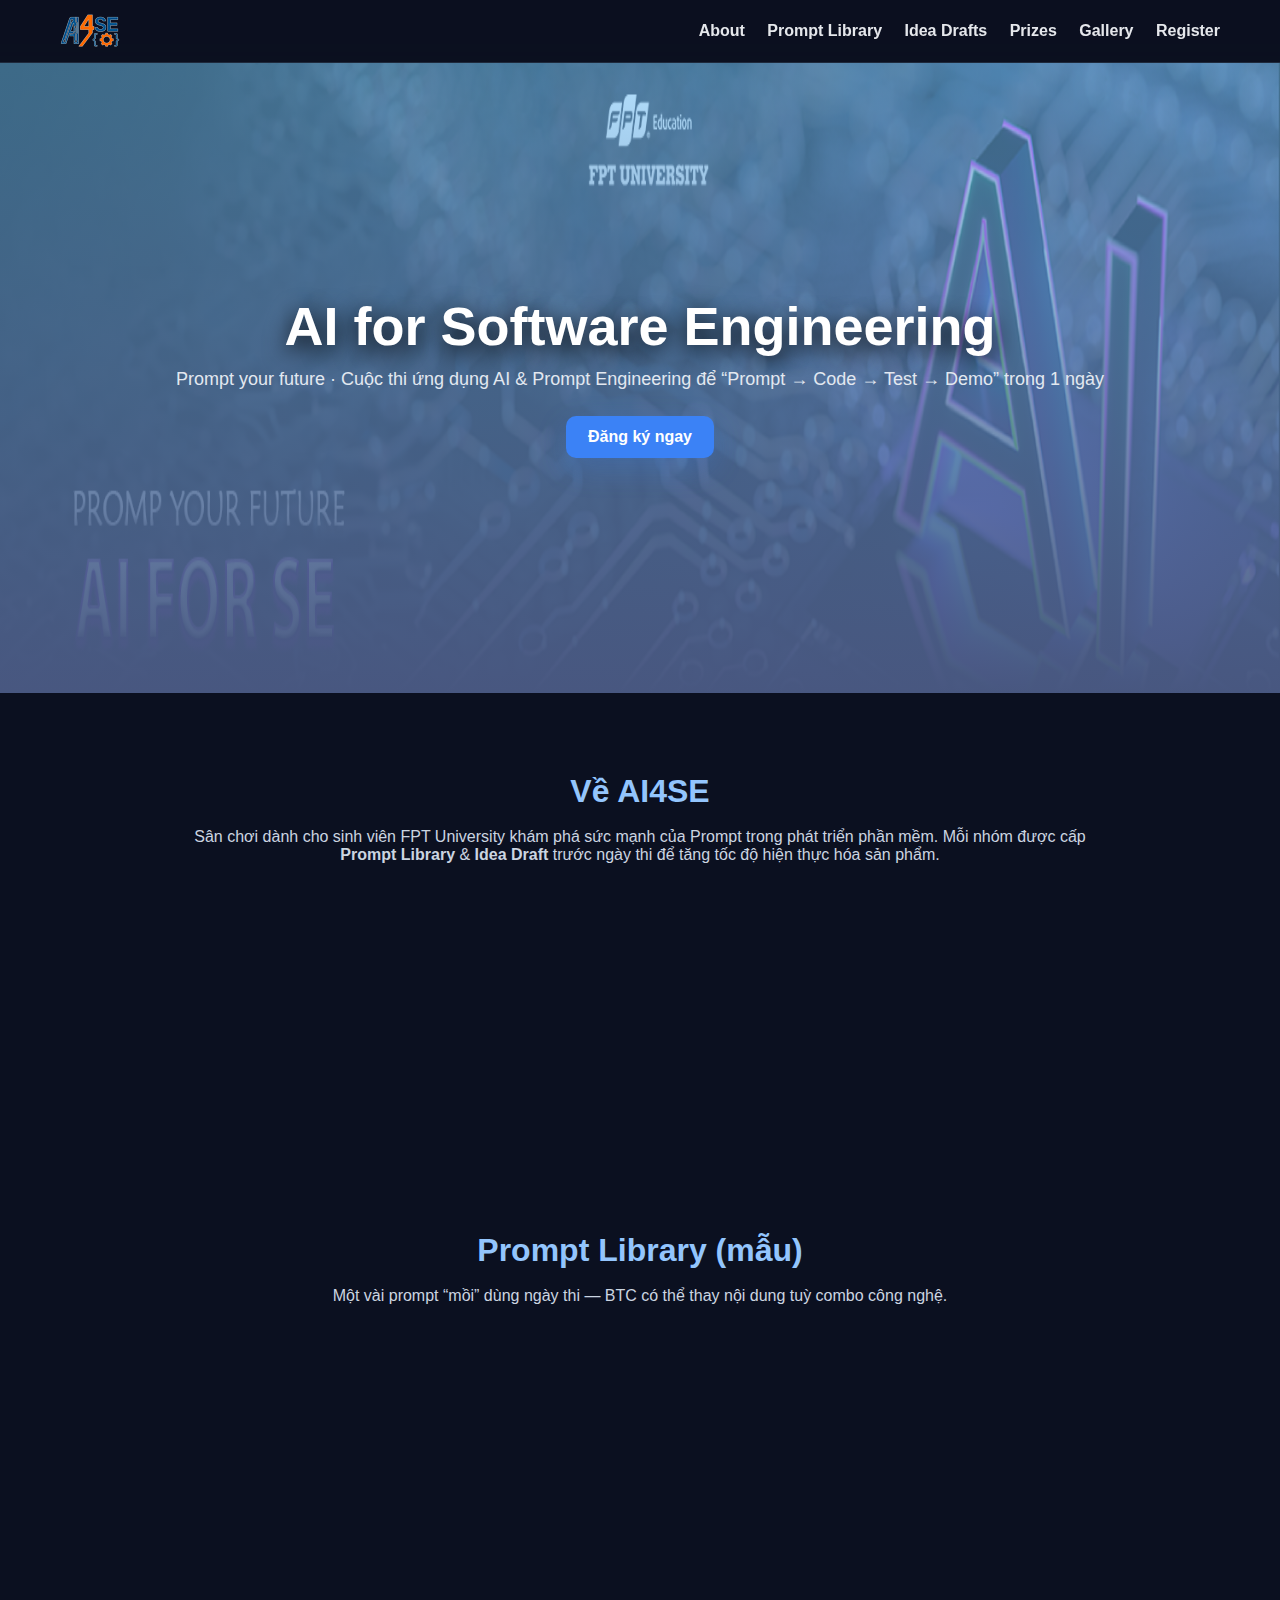
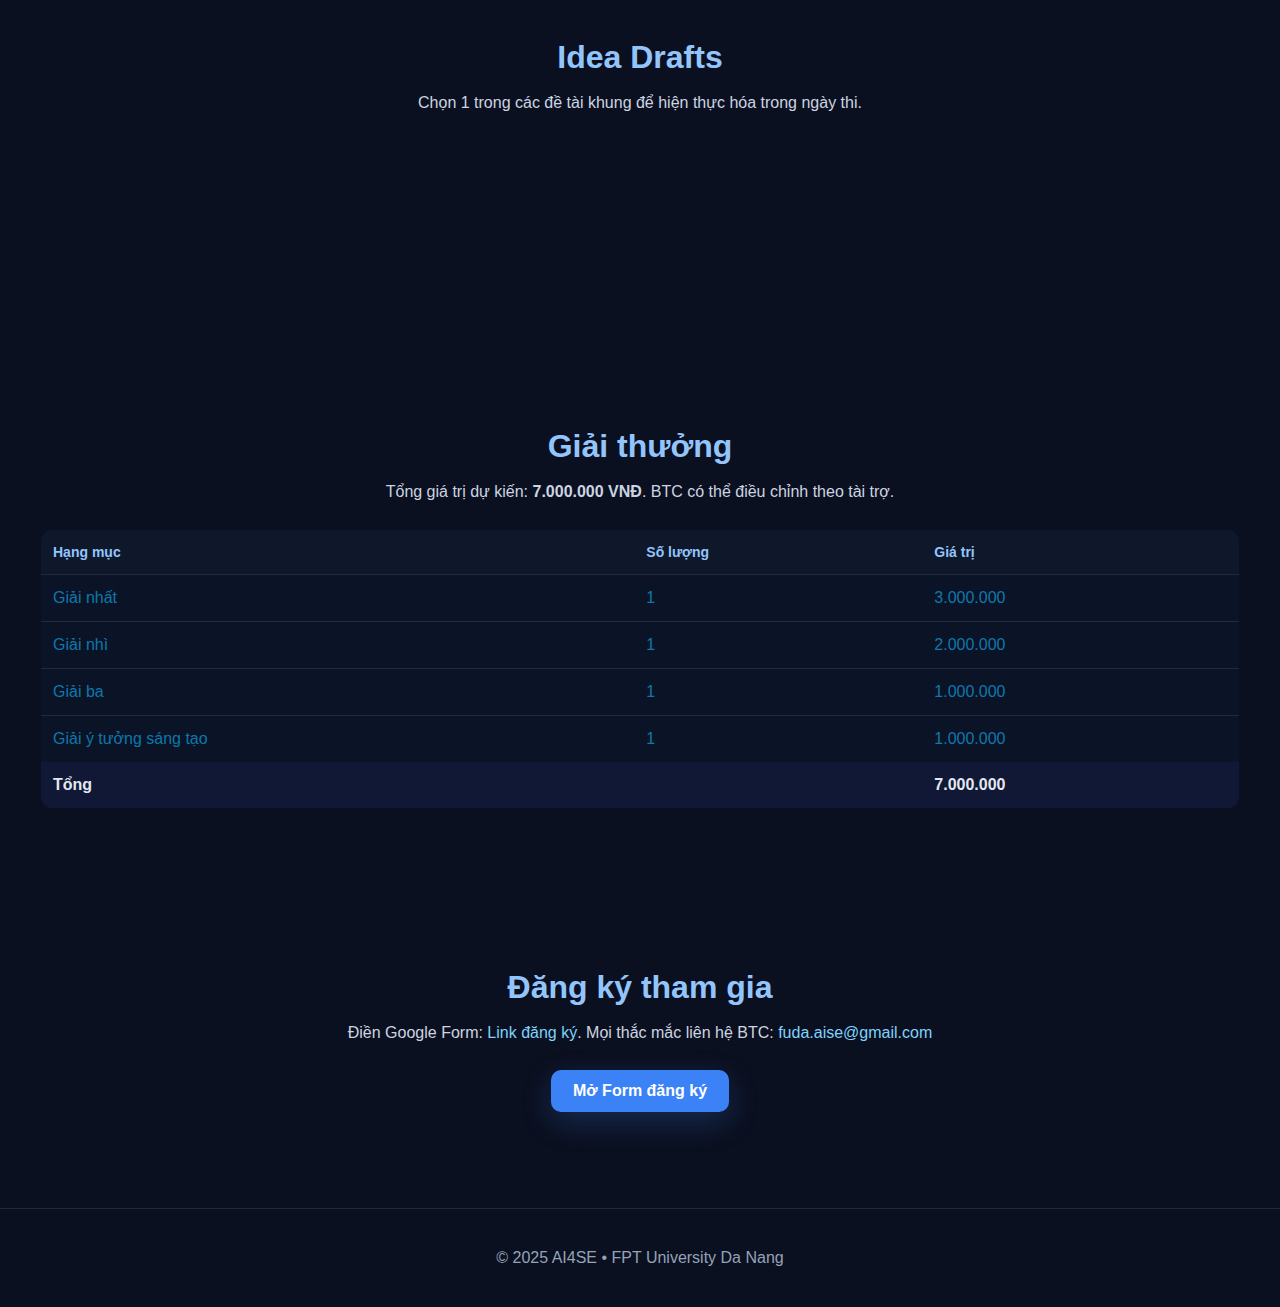
<file: AI4SE.html>
<!DOCTYPE html>
<html lang="vi">
<head>
  <meta charset="UTF-8" />
  <meta name="viewport" content="width=device-width,initial-scale=1" />
  <title>AI4SE Hackathon</title>
  <style>
    /* ============ BASE ============ */
    *{box-sizing:border-box} html,body{margin:0}
    body{font-family:Inter,Segoe UI,Arial,sans-serif;color:#0f172a;background:#0b1020}
    a{color:#7dd3fc;text-decoration:none}
    .container{max-width:1200px;margin:0 auto;padding:0 20px}
    .section{padding:80px 0}
    .title{font-size:32px;color:#93c5fd;text-align:center;margin:0 0 18px}
    .lead{color:#cbd5e1;text-align:center;max-width:900px;margin:0 auto 28px}

    /* ============ HEADER ============ */
    header{position:sticky;top:0;z-index:50;background:#0b1020b3;backdrop-filter:blur(8px);
      border-bottom:1px solid #1e293b}
    .nav{display:flex;align-items:center;justify-content:space-between;padding:14px 20px}
    .brand{display:flex;gap:10px;align-items:center}
    .brand .logo{width:61px;height:34px;border-radius:8px;
        background: url('./Images/icon.png');background-repeat: no-repeat;background-size: 100% 100%;
        /*background:
      radial-gradient(circle at 30% 20%, #1875e6, #7c3aed)*/
    }
    .brand span{color:#e2e8f0;font-weight:700;letter-spacing:.5px}
    .menu a{margin-left:18px;color:#e5e7eb;font-weight:600}
    .menu a:hover{color:#93c5fd}

    /* ============ HERO ============ */
    .hero{
      position:relative;min-height:70vh;display:grid;place-items:center;text-align:center;
      background: url('./Images/banner-se.png');background-repeat: no-repeat;background-size: 100% 100%;
      /* background:url('assets/ai4se-hero.jpg') center/cover no-repeat fixed; */
      isolation:isolate;
    }
    .hero::after{content:"";position:absolute;inset:0;background:linear-gradient(#72c7ff88,#485780);}
    .hero > .inner{position:relative;z-index:1;padding:70px 20px}
    .hero h1{font-size:54px;line-height:1.05;margin:0;color:#fff;text-shadow:0 6px 24px #000}
    .hero p{color:#e2e8f0;font-size:18px;margin:14px 0 26px}
    .btn{display:inline-block;background:#3b82f6;color:#fff;padding:12px 22px;border-radius:10px;
      font-weight:700;box-shadow:0 10px 30px #3b82f63a;transition:.2s}
    .btn:hover{transform:translateY(-2px);background:#2563eb}

    /* ============ CARDS ============ */
    .grid{display:grid;gap:18px}
    .grid-3{grid-template-columns:repeat(3,minmax(0,1fr))}
    .card{
      background:linear-gradient(180deg,#0f172a,#0b1020);border:1px solid #1f2a44;
      border-radius:14px;padding:20px;color:#cbd5e1;box-shadow:0 10px 30px #0006;
      transform:translateY(10px);opacity:0;transition:.5s ease;
    }
    .card.show{opacity:1;transform:translateY(0)}
    .card h4{margin:0 0 10px;color:#93c5fd}
    .badge{display:inline-block;font-size:12px;color:#7dd3fc;border:1px solid #334155;
      border-radius:999px;padding:4px 10px;margin-bottom:10px}

    /* ============ PRIZES ============ */
    .prize-wrap{display:grid;gap:24px;/*grid-template-columns:1.2fr .8fr;*/align-items:start}
    .prize-table{
      width:100%;border-collapse:collapse;overflow:hidden;border-radius:12px;border:1px solid #1f2a44
    }
    .prize-table th,.prize-table td{padding:14px 12px}
    .prize-table thead th{background:#0f172a;color:#93c5fd;text-align:left;font-size:14px;}
    .prize-table tbody tr{background:#0b1327;border-top:1px solid #1f2a44;color: #0f78ab;}
    .prize-table tfoot td{background:#101836;font-weight:800;color:#e2e8f0}
    .prize-shot{border-radius:12px;border:1px solid #1f2a44;box-shadow:0 8px 24px #0007}

    /* ============ GALLERY ============ */
    .gallery{display:grid;gap:16px;grid-template-columns:repeat(3,minmax(0,1fr))}
    .gallery img{width:100%;height:220px;object-fit:cover;border-radius:12px;border:1px solid #1f2a44}

    /* ============ FOOTER ============ */
    footer{padding:40px 20px;color:#94a3b8;border-top:1px solid #1e293b;text-align:center}

    /* ============ RESPONSIVE ============ */
    @media (max-width:980px){
      .grid-3{grid-template-columns:1fr}
      .prize-wrap{grid-template-columns:1fr}
      .hero h1{font-size:40px}
    }
  </style>
</head>
<body>
  <!-- HEADER -->
  <header>
    <div class="container nav">
      <div class="brand">
        <div class="logo" aria-hidden="true"></div>
        <!-- <span>AI4SE</span> -->
      </div>
      <nav class="menu">
        <a href="#about">About</a>
        <a href="#prompts">Prompt Library</a>
        <a href="#ideas">Idea Drafts</a>
        <a href="#prizes">Prizes</a>
        <a href="#gallery">Gallery</a>
        <a href="#register">Register</a>
      </nav>
    </div>
  </header>

  <!-- HERO -->
  <section class="hero">
    <div class="inner container">
      <h1>AI for Software Engineering</h1>
      <p>Prompt your future · Cuộc thi ứng dụng AI & Prompt Engineering để “Prompt → Code → Test → Demo” trong 1 ngày</p>
      <a class="btn" href="#register">Đăng ký ngay</a>
    </div>
  </section>

  <!-- ABOUT -->
  <section id="about" class="section container">
    <h2 class="title">Về AI4SE</h2>
    <p class="lead">Sân chơi dành cho sinh viên FPT University khám phá sức mạnh của Prompt trong phát triển phần mềm.
      Mỗi nhóm được cấp <b>Prompt Library</b> & <b>Idea Draft</b> trước ngày thi để tăng tốc độ hiện thực hóa sản phẩm.</p>

    <div class="grid grid-3">
      <div class="card aos">
        <span class="badge">01</span>
        <h4>Prompt Library</h4>
        <p>Templates sinh code/API/UI/Test/Pitch. Ví dụ: CRUD ASP.NET Core + EF Core, React form, xUnit…</p>
      </div>
      <div class="card aos">
        <span class="badge">02</span>
        <h4>Idea Draft</h4>
        <p>Đề cương ý tưởng (phạm vi + tính năng gợi ý) để đội thi không mất thời gian nghĩ từ đầu.</p>
      </div>
      <div class="card aos">
        <span class="badge">03</span>
        <h4>Workflow</h4>
        <p>Prompt → Code → Test → Demo & Pitch. Trọng tâm: hiệu quả prompt và chất lượng sản phẩm.</p>
      </div>
    </div>
  </section>

  <!-- PROMPT LIBRARY -->
  <section id="prompts" class="section container">
    <h2 class="title">Prompt Library (mẫu)</h2>
    <p class="lead">Một vài prompt “mồi” dùng ngày thi — BTC có thể thay nội dung tuỳ combo công nghệ.</p>
    <div class="grid grid-3">
      <div class="card aos">
        <h4>API & DB</h4>
        <p>“Sinh API CRUD ASP.NET Core cho entity <i>Booking</i>, kết nối SQL Server (EF Core, migrations, validation).”</p>
      </div>
      <div class="card aos">
        <h4>UI</h4>
        <p>“Tạo React + Vite màn hình đặt sân: form, bảng lịch rảnh, modal thanh toán (chỉ mock).”</p>
      </div>
      <div class="card aos">
        <h4>Test</h4>
        <p>“Sinh unit test xUnit cho BookingController: create/update/overlap schedule.”</p>
      </div>
    </div>
  </section>

  <!-- IDEA DRAFTS -->
  <section id="ideas" class="section container">
    <h2 class="title">Idea Drafts</h2>
    <p class="lead">Chọn 1 trong các đề tài khung để hiện thực hóa trong ngày thi.</p>
    <div class="grid grid-3">
      <div class="card aos"><h4>Đặt sân bóng mini</h4><p>QL sân, khung giờ, đặt/huỷ, thống kê. +AI: gợi ý slot rảnh tối ưu.</p></div>
      <div class="card aos"><h4>AI Learning Assistant</h4><p>Chat theo giáo trình, quiz tự sinh, điểm & dashboard học tập.</p></div>
      <div class="card aos"><h4>Helpdesk SE</h4><p>Ticket nội bộ môn học, triage tự động, tổng hợp báo cáo.</p></div>
    </div>
  </section>

  <!-- PRIZES -->
  <section id="prizes" class="section container">
    <h2 class="title">Giải thưởng</h2>
    <p class="lead">Tổng giá trị dự kiến: <b>7.000.000 VNĐ</b>. BTC có thể điều chỉnh theo tài trợ.</p>

    <div class="prize-wrap">
      <div class="aos" style="width: 100%;">
        <table class="prize-table" aria-label="Prize table">
          <thead>
            <tr><th>Hạng mục</th><th>Số lượng</th><th>Giá trị</th></tr>
          </thead>
          <tbody>
            <tr><td>Giải nhất</td><td>1</td><td>3.000.000</td></tr>
            <tr><td>Giải nhì</td><td>1</td><td>2.000.000</td></tr>
            <tr><td>Giải ba</td><td>1</td><td>1.000.000</td></tr>
            <tr><td>Giải ý tưởng sáng tạo</td><td>1</td><td>1.000.000</td></tr>
          </tbody>
          <tfoot>
            <tr><td>Tổng</td><td></td><td>7.000.000</td></tr>
          </tfoot>
        </table>
      </div>
    </div>
  </section>

  <!-- REGISTER -->
  <section id="register" class="section container">
    <h2 class="title">Đăng ký tham gia</h2>
    <p class="lead">Điền Google Form: <a href="https://bom.so/Qc4g1M" target="_blank" rel="noopener">Link đăng ký</a>.  
      Mọi thắc mắc liên hệ BTC: <a href="mailto:fuda.aise@gmail.com" target="_blank">fuda.aise@gmail.com</a></p>
    <p style="text-align:center;margin-top:16px"><a class="btn" href="https://bom.so/Qc4g1M" target="_blank" rel="noopener">Mở Form đăng ký</a></p>
  </section>

  <footer>© 2025 AI4SE • FPT University Da Nang</footer>

  <script>
    // Hiệu ứng xuất hiện khi cuộn (Intersection Observer)
    const appear = (entries, obs)=>{
      entries.forEach(e=>{
        if(e.isIntersecting){ e.target.classList.add('show'); obs.unobserve(e.target); }
      });
    };
    const io = new IntersectionObserver(appear, {threshold:.15});
    document.querySelectorAll('.aos,.card').forEach(el=>io.observe(el));
  </script>
</body>
</html>
</file>
